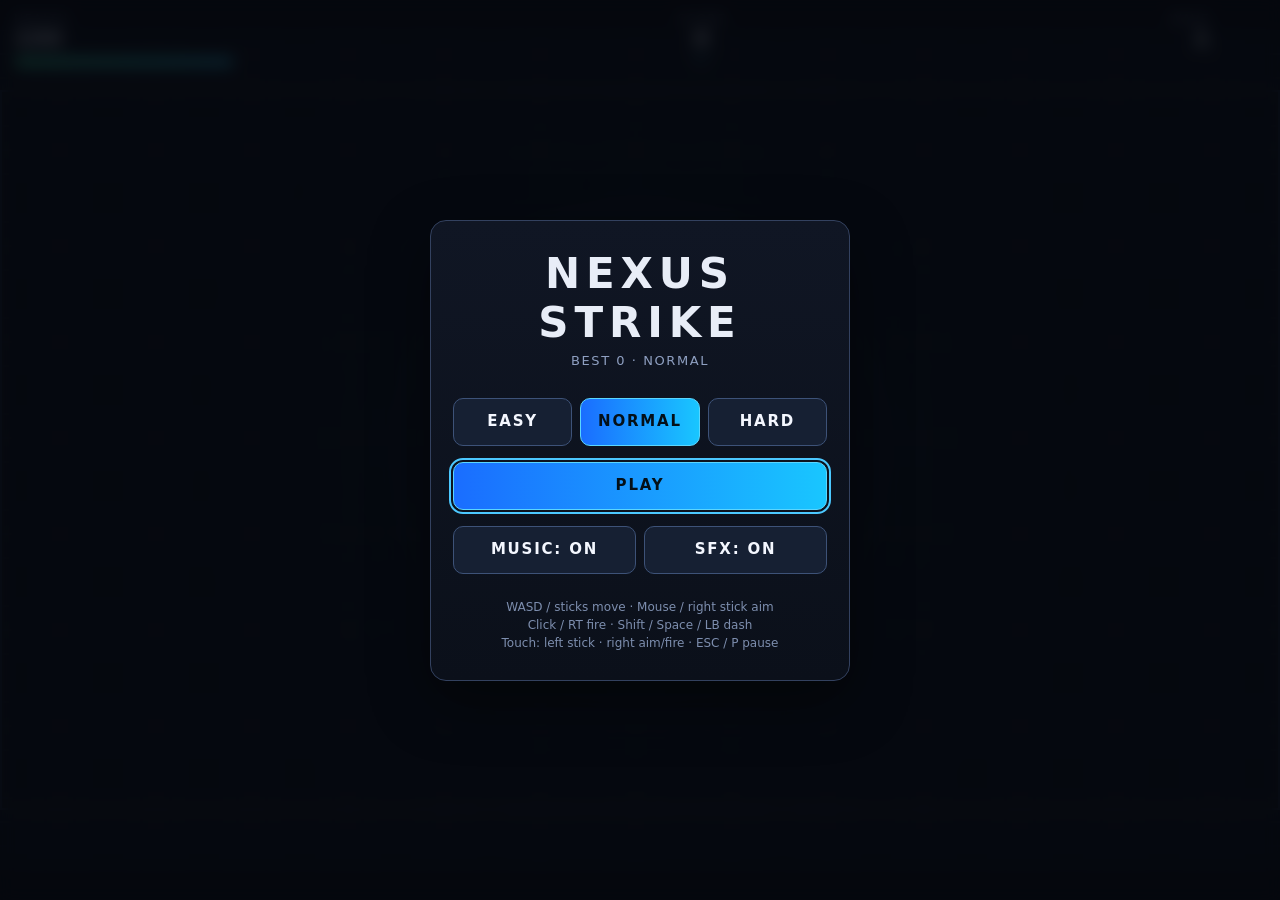
<file: index.html>
<!doctype html>
<html lang="en">
  <head>
    <meta charset="UTF-8" />
    <meta name="viewport" content="width=device-width,initial-scale=1,viewport-fit=cover" />
    <meta name="description" content="NEXUS STRIKE — neon top-down arena shooter. Survive waves, smash bosses, chain combos. Play offline." />
    <meta name="theme-color" content="#07090f" />
    <meta name="mobile-web-app-capable" content="yes" />
    <meta name="apple-mobile-web-app-capable" content="yes" />
    <meta name="apple-mobile-web-app-status-bar-style" content="black-fullscreen" />
    <meta name="apple-mobile-web-app-title" content="NEXUS STRIKE" />
    <meta property="og:title" content="NEXUS STRIKE" />
    <meta property="og:description" content="Neon top-down arena shooter. Survive waves, smash bosses, chain combos." />
    <meta property="og:type" content="website" />
    <meta property="og:url" content="https://siliconvalley007.github.io/Nexus-Strike/" />
    <meta property="og:image" content="https://siliconvalley007.github.io/Nexus-Strike/icon-512.png" />
    <meta name="twitter:card" content="summary" />
    <meta name="twitter:title" content="NEXUS STRIKE" />
    <meta name="twitter:description" content="Neon top-down arena shooter. Survive waves, smash bosses, chain combos." />
    <meta name="twitter:image" content="https://siliconvalley007.github.io/Nexus-Strike/icon-512.png" />
    <link rel="canonical" href="https://siliconvalley007.github.io/Nexus-Strike/" />
    <link rel="manifest" href="./manifest.webmanifest" />
    <link rel="icon" href="./favicon.svg" type="image/svg+xml" />
    <link rel="icon" href="./icon-192.png" type="image/png" sizes="192x192" />
    <link rel="apple-touch-icon" href="./apple-touch-icon.png" sizes="180x180" />
    <title>NEXUS STRIKE</title>
    <link rel="stylesheet" href="./style.css" />
  </head>
  <body>
    <canvas id="c" role="img" aria-label="NEXUS STRIKE game arena"></canvas>
    <div id="ui">
      <div class="hud">
        <div>
          <div class="stat">Health<b id="hpT">100</b></div>
          <div class="hpwrap"><div class="hp" id="hpB"></div></div>
        </div>
        <div class="stat" style="text-align:center">
          Score<b id="scT" aria-live="polite">0</b>
          <small id="cbT">x1</small>
        </div>
        <div class="stat" style="text-align:right">
          Wave<b id="wvT" aria-live="polite">1</b>
        </div>
      </div>
      <button id="pauseBtn" type="button" aria-label="Pause">II</button>
      <button id="dashBtn" type="button" aria-label="Dash">DASH</button>
    </div>
    <div id="overlay" role="dialog" aria-modal="true" aria-labelledby="ttl">
      <div class="panel">
        <h1 id="ttl">NEXUS STRIKE</h1>
        <div class="sub" id="ovSub">Top-Down Arena Shooter</div>
        <div class="row" id="diffRow">
          <button class="btn" type="button" id="bEasy" aria-label="Easy difficulty">EASY</button>
          <button class="btn pri" type="button" id="bNorm" aria-label="Normal difficulty">NORMAL</button>
          <button class="btn" type="button" id="bHard" aria-label="Hard difficulty">HARD</button>
        </div>
        <button class="btn pri" type="button" id="bPlay">PLAY</button>
        <button class="btn hidden" type="button" id="bResume">RESUME</button>
        <button class="btn" type="button" id="bRestart">RESTART</button>
        <div class="row">
          <button class="btn" type="button" id="bMusic" aria-label="Toggle music">MUSIC: ON</button>
          <button class="btn" type="button" id="bSfx" aria-label="Toggle sound effects">SFX: ON</button>
        </div>
        <button class="btn" type="button" id="bTitle">TITLE</button>
        <button class="btn hidden" type="button" id="bInstall" aria-label="Install app">INSTALL</button>
        <p class="hint" id="ovHint">
          WASD / sticks move · Mouse / right stick aim<br />Click / RT fire · Shift / Space / LB dash<br />Touch: left stick · right aim/fire · ESC / P pause
        </p>
      </div>
    </div>
    <script src="./game.js" defer></script>
  </body>
</html>
</file>
<file: style.css>
*{margin:0;padding:0;box-sizing:border-box;-webkit-tap-highlight-color:transparent;-webkit-touch-callout:none;-webkit-user-select:none;user-select:none}
html,body{width:100%;height:100%;height:100dvh;overflow:hidden;position:fixed;inset:0;overscroll-behavior:none;background:#07090f;font-family:ui-sans-serif,system-ui,Segoe UI,sans-serif;color:#e8edf7;touch-action:none}
canvas{display:block;position:fixed;inset:0;width:100%;height:100%;z-index:1;touch-action:none}
body.play canvas{cursor:crosshair}
#ui{position:fixed;inset:0;pointer-events:none;z-index:2}
.hud{position:absolute;top:max(12px,env(safe-area-inset-top));left:max(14px,env(safe-area-inset-left));right:max(70px,env(safe-area-inset-right));display:flex;justify-content:space-between;align-items:flex-start;gap:12px}
.stat{font-size:12px;letter-spacing:.12em;text-transform:uppercase;color:#9aa8c7}
.stat b{display:block;font-size:clamp(16px,4.4vw,22px);letter-spacing:.04em;color:#f4f7ff;font-weight:700;text-shadow:0 0 18px rgba(80,180,255,.35)}
.stat small{display:block;margin-top:2px;font-size:11px;letter-spacing:.14em;color:#5ad6ff}
.hpwrap{width:min(220px,32vw);height:10px;background:#161c2a;border:1px solid #2a3550;border-radius:99px;overflow:hidden;margin-top:6px}
.hp{height:100%;width:100%;background:linear-gradient(90deg,#3dffb0,#2ad4ff);box-shadow:0 0 12px rgba(61,255,176,.5);transform-origin:left center}
#pauseBtn,#dashBtn,#bInstall{pointer-events:auto;touch-action:manipulation;border:1px solid #3a4a6a;background:rgba(10,14,24,.86);color:#e8edf7;border-radius:12px;font:700 16px/1 ui-sans-serif,system-ui,sans-serif;cursor:pointer}
#pauseBtn{position:absolute;top:max(10px,env(safe-area-inset-top));right:max(12px,env(safe-area-inset-right));width:48px;height:48px;min-width:48px;min-height:48px;z-index:4;display:none}
#dashBtn{position:absolute;bottom:max(18px,env(safe-area-inset-bottom));left:50%;transform:translateX(-50%);width:64px;height:48px;min-width:48px;min-height:48px;z-index:4;display:none;letter-spacing:.12em;font-size:12px}
#overlay{position:fixed;inset:0;z-index:5;display:flex;align-items:center;justify-content:center;padding:max(16px,env(safe-area-inset-top)) max(16px,env(safe-area-inset-right)) max(16px,env(safe-area-inset-bottom)) max(16px,env(safe-area-inset-left));background:rgba(5,8,14,.84);-webkit-backdrop-filter:blur(8px);backdrop-filter:blur(8px);pointer-events:auto;touch-action:manipulation}
.panel{width:min(420px,92vw);padding:28px 22px;border:1px solid #33415f;background:linear-gradient(180deg,#101624,#0b101a);border-radius:16px;text-align:center;box-shadow:0 20px 60px rgba(0,0,0,.45);max-height:92dvh;overflow:auto}
h1{font-size:clamp(26px,7vw,42px);letter-spacing:.14em;margin-bottom:6px}
.sub{color:#8fa0c2;font-size:13px;letter-spacing:.12em;text-transform:uppercase;margin-bottom:22px}
.btn{display:block;width:100%;margin:8px 0;padding:14px 16px;min-height:48px;border:1px solid #3d5278;background:#162033;color:#f4f7ff;border-radius:10px;font:700 15px/1 ui-sans-serif,system-ui,sans-serif;letter-spacing:.12em;cursor:pointer;touch-action:manipulation;text-decoration:none}
.btn:hover{background:#1c2b44}
.btn:focus{outline:none}
.btn:focus-visible,#pauseBtn:focus-visible,#dashBtn:focus-visible{outline:2px solid #4cc8ff;outline-offset:2px}
.btn.pri{background:linear-gradient(90deg,#1a6dff,#19c6ff);border-color:#5ad6ff;color:#041018}
.row{display:flex;gap:8px}
.row .btn{flex:1}
.hint{margin-top:16px;color:#7d8eae;font-size:12px;line-height:1.5}
.hidden{display:none!important}
@media(prefers-reduced-motion:reduce){*{animation:none!important;transition:none!important}}
</file>
